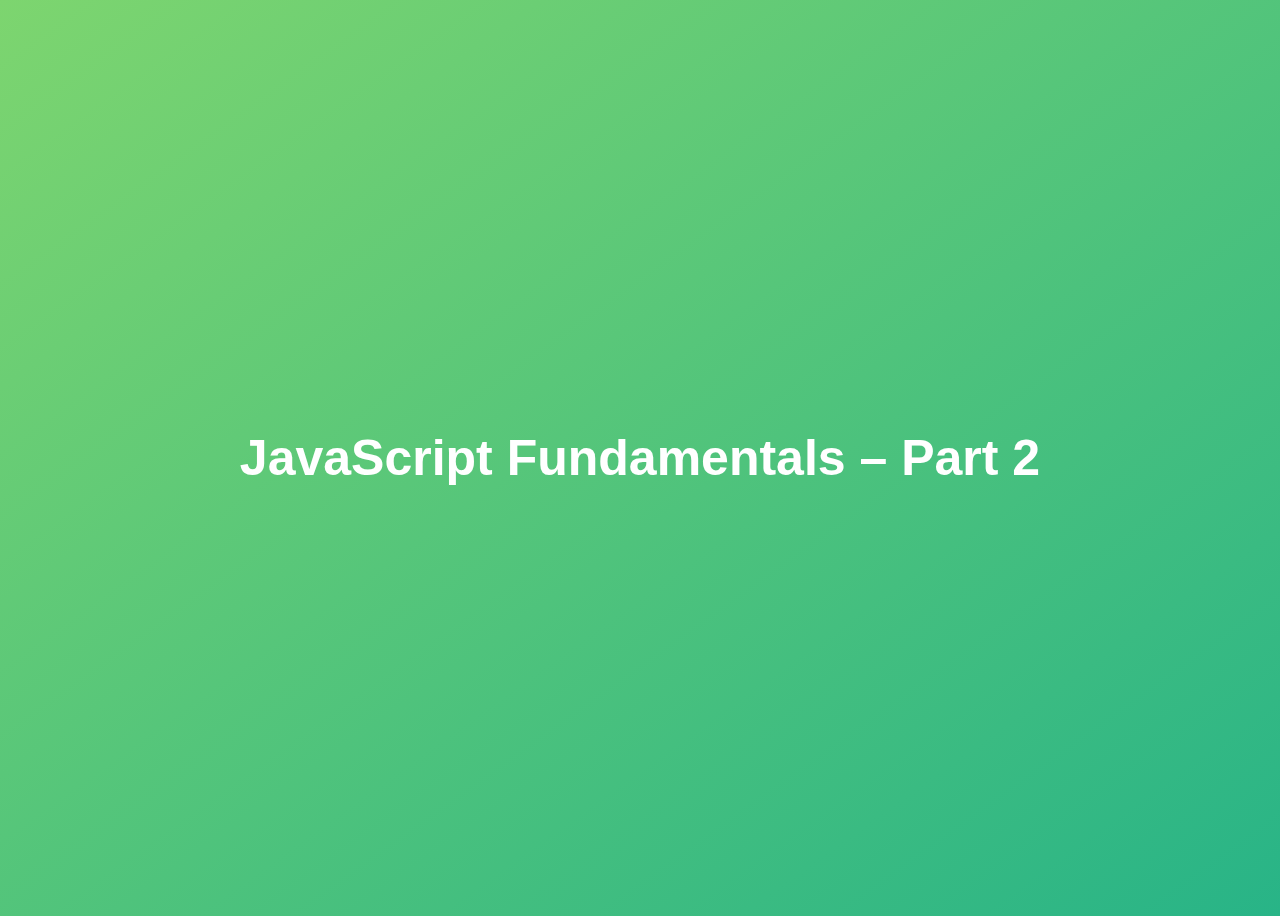
<file: 02 JS Fundamentals Part-2/index.html>
<!DOCTYPE html>
<html lang="en">
  <head>
    <meta charset="UTF-8" />
    <meta name="viewport" content="width=device-width, initial-scale=1.0" />
    <meta http-equiv="X-UA-Compatible" content="ie=edge" />
    <title>JavaScript Fundamentals – Part 2</title>
    <style>
      body {
        height: 100vh;
        display: flex;
        align-items: center;
        background: linear-gradient(to top left, #28b487, #7dd56f);
      }
      h1 {
        font-family: sans-serif;
        font-size: 50px;
        line-height: 1.3;
        width: 100%;
        padding: 30px;
        text-align: center;
        color: white;
      }
    </style>
  </head>
  <body>
    <h1>JavaScript Fundamentals – Part 2</h1>
    <script src="script.js"></script>
  </body>
</html>
</file>
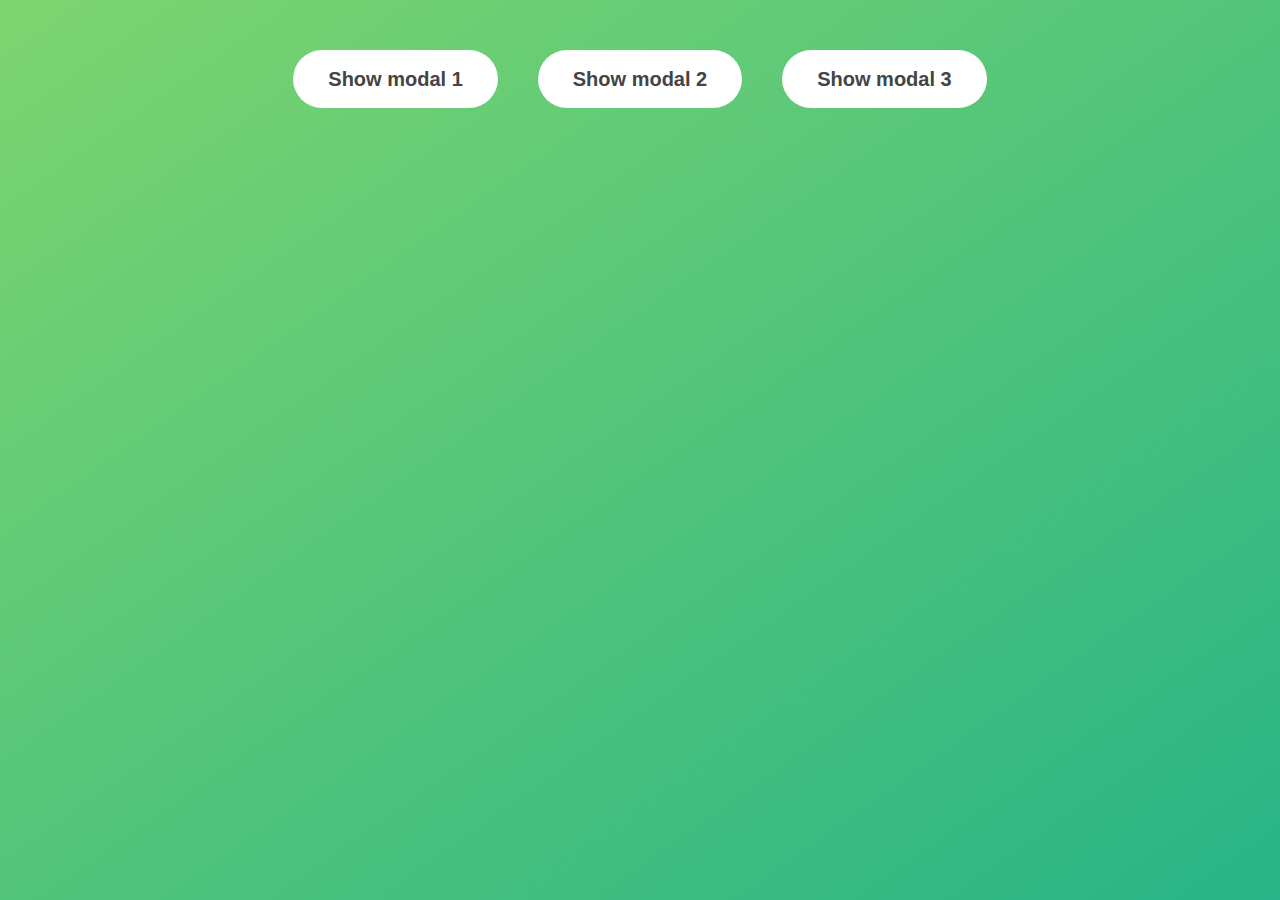
<file: 02 Modal Window/index.html>
<!DOCTYPE html>
<html lang="en">
  <head>
    <meta charset="UTF-8" />
    <meta name="viewport" content="width=device-width, initial-scale=1.0" />
    <meta http-equiv="X-UA-Compatible" content="ie=edge" />
    <link rel="stylesheet" href="style.css" />
    <title>Modal window</title>
  </head>
  <body>
    <button class="show-modal">Show modal 1</button>
    <button class="show-modal">Show modal 2</button>
    <button class="show-modal">Show modal 3</button>

    <div class="modal hidden">
      <button class="close-modal">&times;</button>
      <h1>I'm a modal window 😍</h1>
      <p>
        Lorem ipsum dolor sit amet, consectetur adipisicing elit, sed do eiusmod
        tempor incididunt ut labore et dolore magna aliqua. Ut enim ad minim
        veniam, quis nostrud exercitation ullamco laboris nisi ut aliquip ex ea
        commodo consequat. Duis aute irure dolor in reprehenderit in voluptate
        velit esse cillum dolore eu fugiat nulla pariatur. Excepteur sint
        occaecat cupidatat non proident, sunt in culpa qui officia deserunt
        mollit anim id est laborum.
      </p>
    </div>
    <div class="overlay hidden"></div>

    <script src="script.js"></script>
  </body>
</html>
</file>
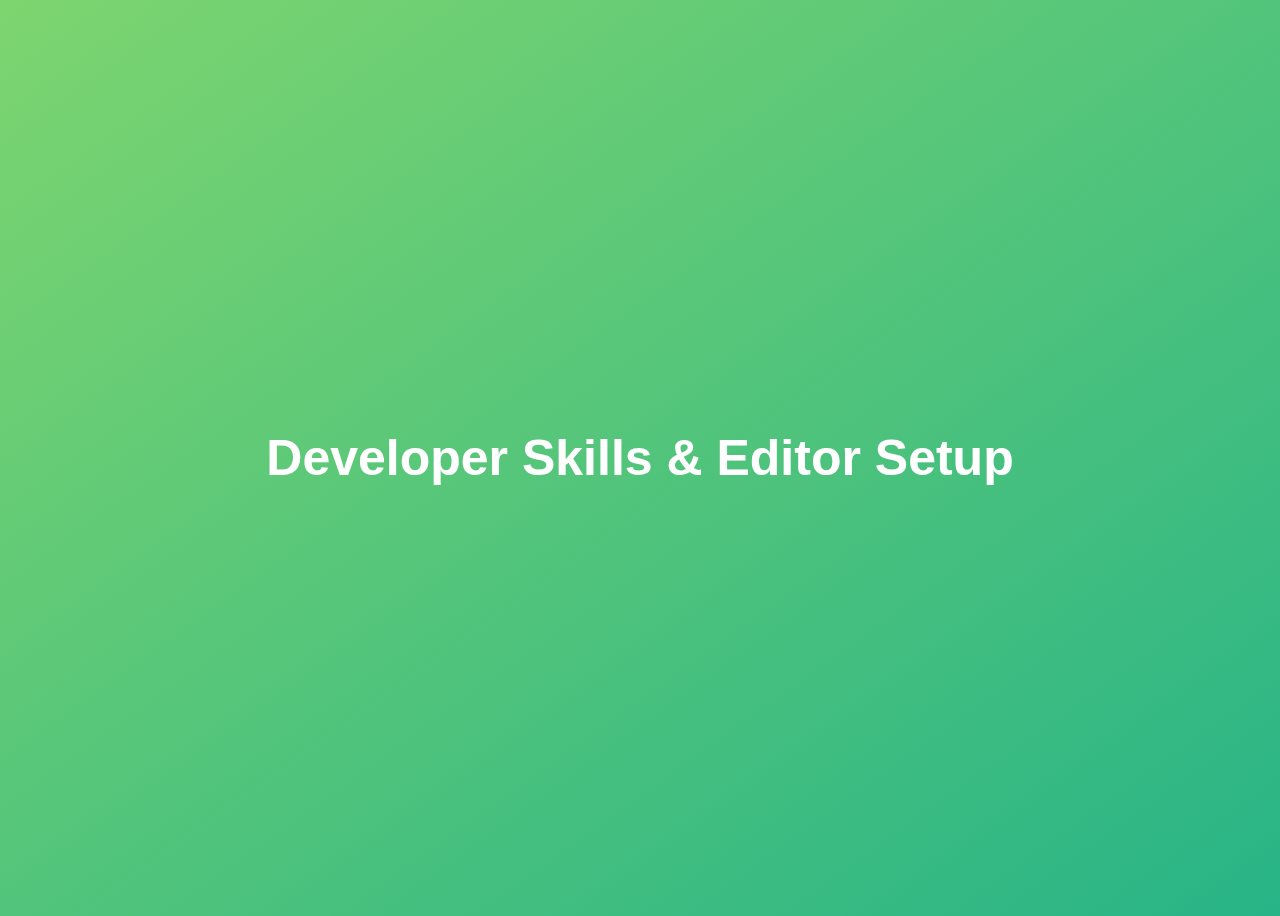
<file: 03 Developer Skills/index.html>
<!DOCTYPE html>
<html lang="en">
  <head>
    <meta charset="UTF-8" />
    <meta name="viewport" content="width=device-width, initial-scale=1.0" />
    <meta http-equiv="X-UA-Compatible" content="ie=edge" />
    <title>Developer Skills & Editor Setup</title>
    <style>
      body {
        height: 100vh;
        display: flex;
        align-items: center;
        background: linear-gradient(to top left, #28b487, #7dd56f);
      }
      h1 {
        font-family: sans-serif;
        font-size: 50px;
        line-height: 1.3;
        width: 100%;
        padding: 30px;
        text-align: center;
        color: white;
      }
    </style>
  </head>
  <body>
    <h1>Developer Skills & Editor Setup</h1>
    <script src="script.js"></script>
  </body>
</html>
</file>
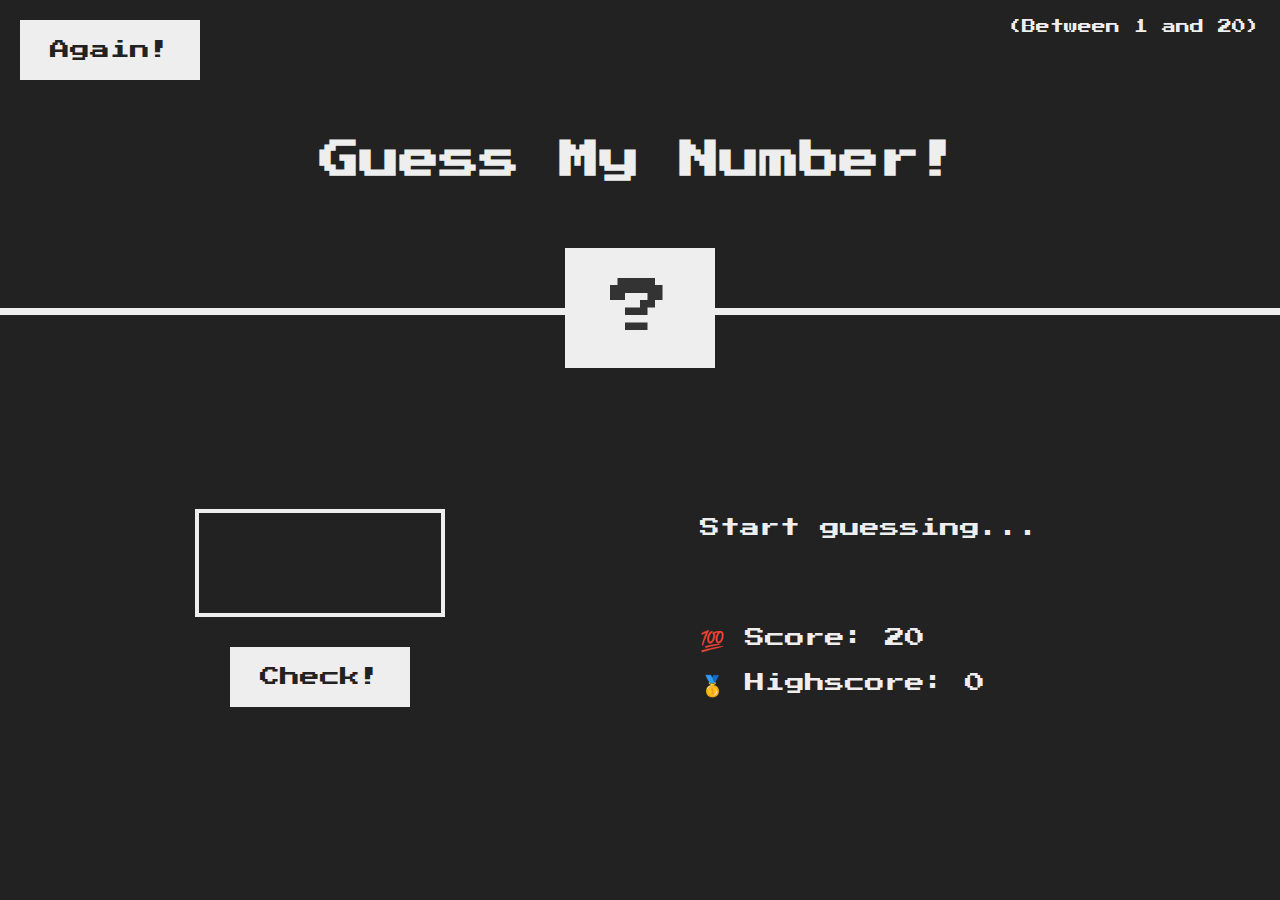
<file: 04 Guess My Number/index.html>
<!DOCTYPE html>
<html lang="en">
  <head>
    <meta charset="UTF-8" />
    <meta name="viewport" content="width=device-width, initial-scale=1.0" />
    <meta http-equiv="X-UA-Compatible" content="ie=edge" />
    <link rel="stylesheet" href="style.css" />
    <title>Guess My Number!</title>
  </head>
  <body>
    <header>
      <h1>Guess My Number!</h1>
      <p class="between">(Between 1 and 20)</p>
      <button class="btn again">Again!</button>
      <div class="number">?</div>
    </header>
    <main>
      <section class="left">
        <input type="number" class="guess" />
        <button class="btn check">Check!</button>
      </section>
      <section class="right">
        <p class="message">Start guessing...</p>
        <p class="label-score">💯 Score: <span class="score">20</span></p>
        <p class="label-highscore">
          🥇 Highscore: <span class="highscore">0</span>
        </p>
      </section>
    </main>
    <script src="script.js"></script>
  </body>
</html>
</file>
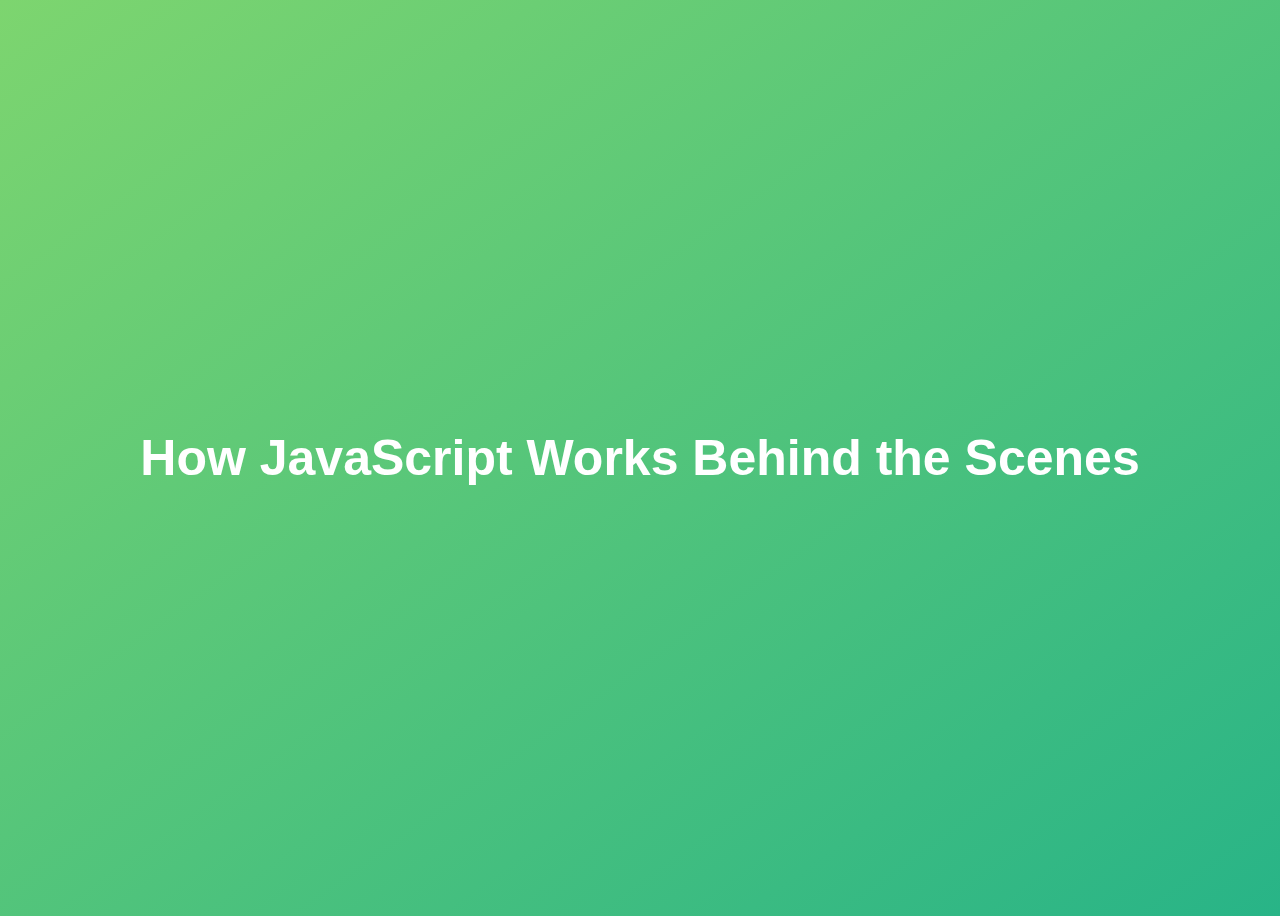
<file: 05 How JS Works Behind The Scenes/index.html>
<!DOCTYPE html>
<html lang="en">
  <head>
    <meta charset="UTF-8" />
    <meta name="viewport" content="width=device-width, initial-scale=1.0" />
    <meta http-equiv="X-UA-Compatible" content="ie=edge" />
    <title>How JavaScript Works Behind the Scenes</title>
    <style>
      body {
        height: 100vh;
        display: flex;
        align-items: center;
        background: linear-gradient(to top left, #28b487, #7dd56f);
      }
      h1 {
        font-family: sans-serif;
        font-size: 50px;
        line-height: 1.3;
        width: 100%;
        padding: 30px;
        text-align: center;
        color: white;
      }
    </style>
  </head>
  <body>
    <h1>How JavaScript Works Behind the Scenes</h1>
    <script src="script.js"></script>
  </body>
</html>
</file>
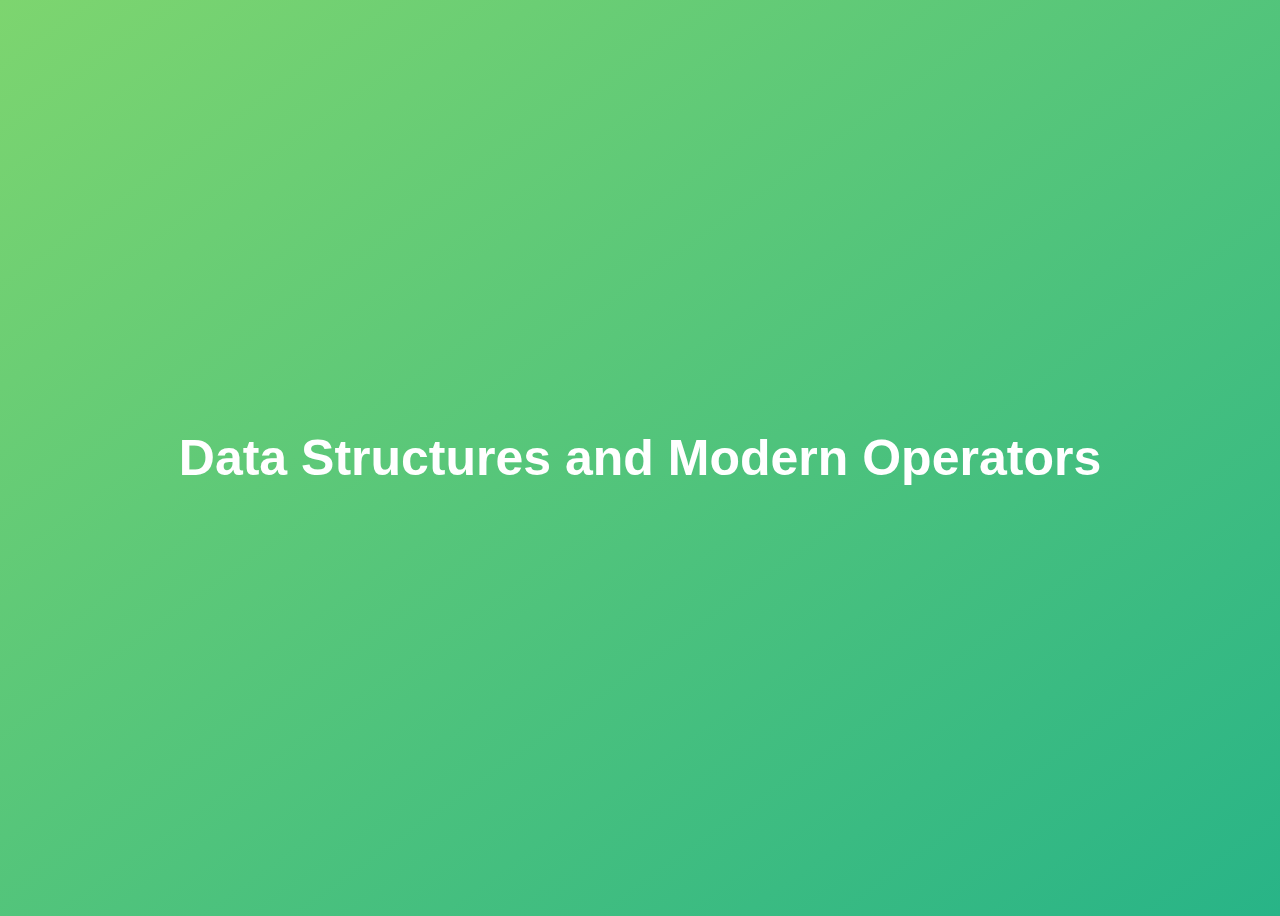
<file: 06 Data Structures, Operators, Strings/index.html>
<!DOCTYPE html>
<html lang="en">
  <head>
    <meta charset="UTF-8" />
    <meta name="viewport" content="width=device-width, initial-scale=1.0" />
    <meta http-equiv="X-UA-Compatible" content="ie=edge" />
    <title>Data Structures and Modern Operators</title>
    <style>
      body {
        height: 100vh;
        display: flex;
        align-items: center;
        background: linear-gradient(to top left, #28b487, #7dd56f);
      }
      h1 {
        font-family: sans-serif;
        font-size: 50px;
        line-height: 1.3;
        width: 100%;
        padding: 30px;
        text-align: center;
        color: white;
      }
      button {
        width: 50px;
        height: 20px;
        margin: 10px;
      }
      textarea {
        width: 300px;
        height: 100px;
      }
    </style>
  </head>
  <body>
    <h1>Data Structures and Modern Operators</h1>
    <script src="script.js"></script>
  </body>
</html>
</file>
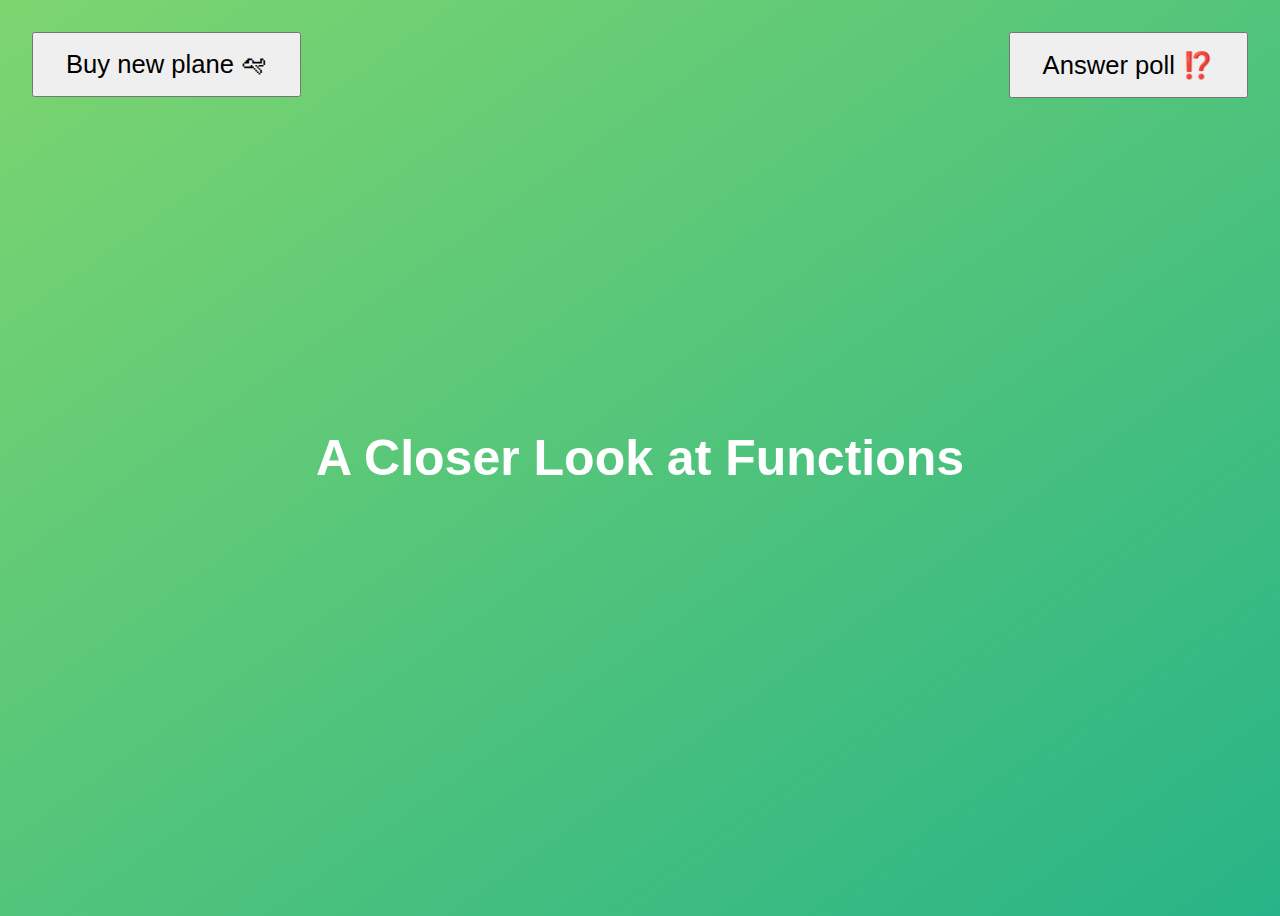
<file: 07 Functions/index.html>
<!DOCTYPE html>
<html lang="en">
  <head>
    <meta charset="UTF-8" />
    <meta name="viewport" content="width=device-width, initial-scale=1.0" />
    <meta http-equiv="X-UA-Compatible" content="ie=edge" />
    <title>A Closer Look at Functions</title>
    <style>
      body {
        height: 100vh;
        display: flex;
        align-items: center;
        background: linear-gradient(to top left, #28b487, #7dd56f);
      }
      h1 {
        font-family: sans-serif;
        font-size: 50px;
        line-height: 1.3;
        width: 100%;
        padding: 30px;
        text-align: center;
        color: white;
      }
      .buy,
      .poll {
        font-size: 1.6rem;
        padding: 1rem 2rem;
        position: absolute;
        top: 2rem;
      }
      .buy {
        left: 2rem;
      }
      .poll {
        right: 2rem;
      }
    </style>
  </head>
  <body>
    <h1>A Closer Look at Functions</h1>
    <button class="buy">Buy new plane 🛩</button>
    <button class="poll">Answer poll ⁉️</button>
    <script src="script.js"></script>
    <!-- adding the bind method js file to check the buy new plane 
    button DOM manipulation -->

    <!-- <script src="../07 Functions/01 JS Codes/06_theBindMethod.js"></script> -->
    <!-- adding challenge 1 js file  -->
    <script src="../07 Functions/02 Coding Challenges/challenge01.js"></script>
  </body>
</html>
</file>
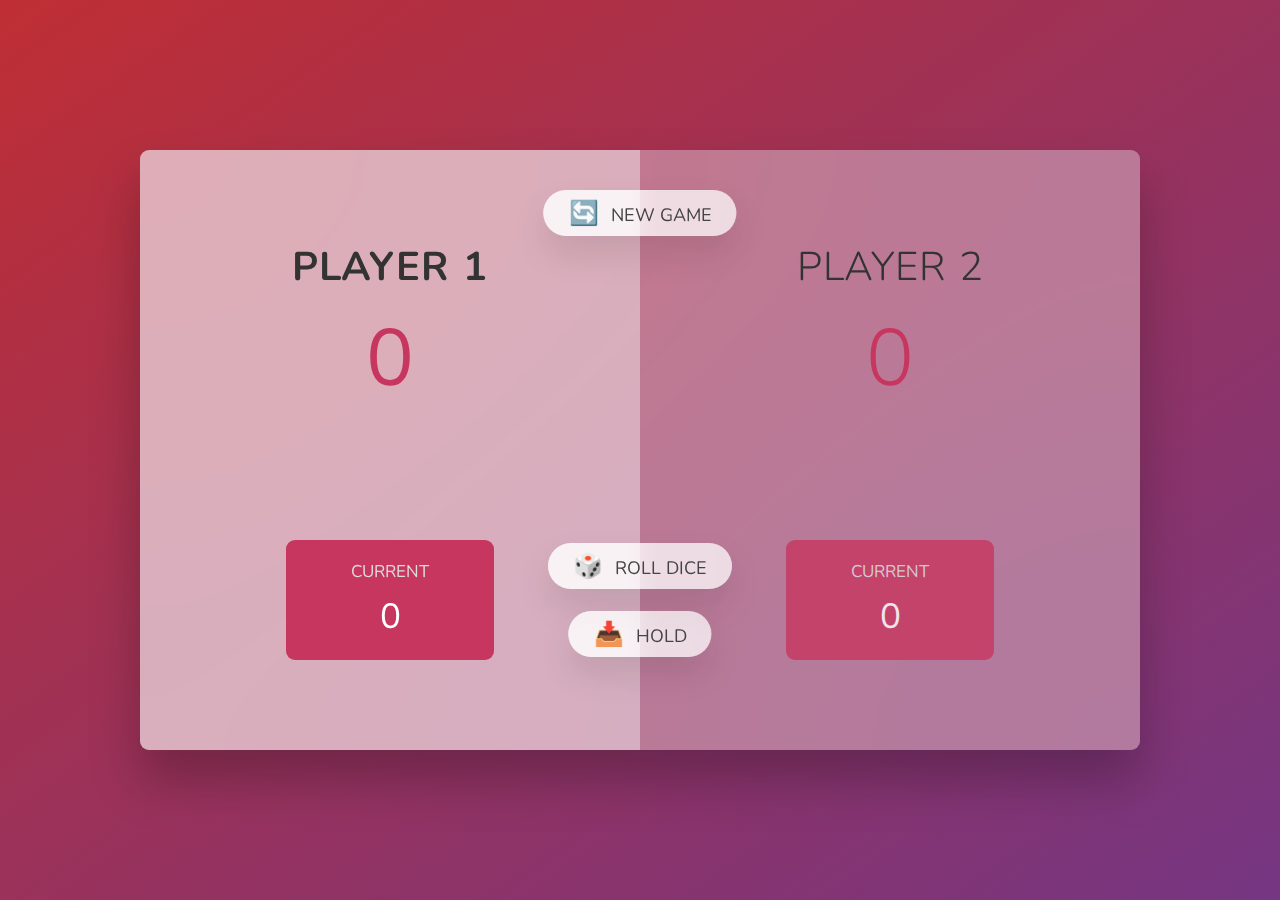
<file: 04 JS in the browser, DOM and event fundamentals/03 Pig Game/index.html>
<!DOCTYPE html>
<html lang="en">
  <head>
    <meta charset="UTF-8" />
    <meta name="viewport" content="width=device-width, initial-scale=1.0" />
    <meta http-equiv="X-UA-Compatible" content="ie=edge" />
    <link rel="stylesheet" href="style.css" />
    <title>Pig Game</title>
  </head>
  <body>
    <main>
      <section class="player player--0 player--active">
        <h2 class="name" id="name--0">Player 1</h2>
        <p class="score" id="score--0">43</p>
        <div class="current">
          <p class="current-label">Current</p>
          <p class="current-score" id="current--0">0</p>
        </div>
      </section>
      <section class="player player--1">
        <h2 class="name" id="name--1">Player 2</h2>
        <p class="score" id="score--1">24</p>
        <div class="current">
          <p class="current-label">Current</p>
          <p class="current-score" id="current--1">0</p>
        </div>
      </section>

      <img src="dice-5.png" alt="Playing dice" class="dice" />
      <button class="btn btn--new">🔄 New game</button>
      <button class="btn btn--roll">🎲 Roll dice</button>
      <button class="btn btn--hold">📥 Hold</button>
    </main>
    <script src="script.js"></script>
  </body>
</html>
</file>
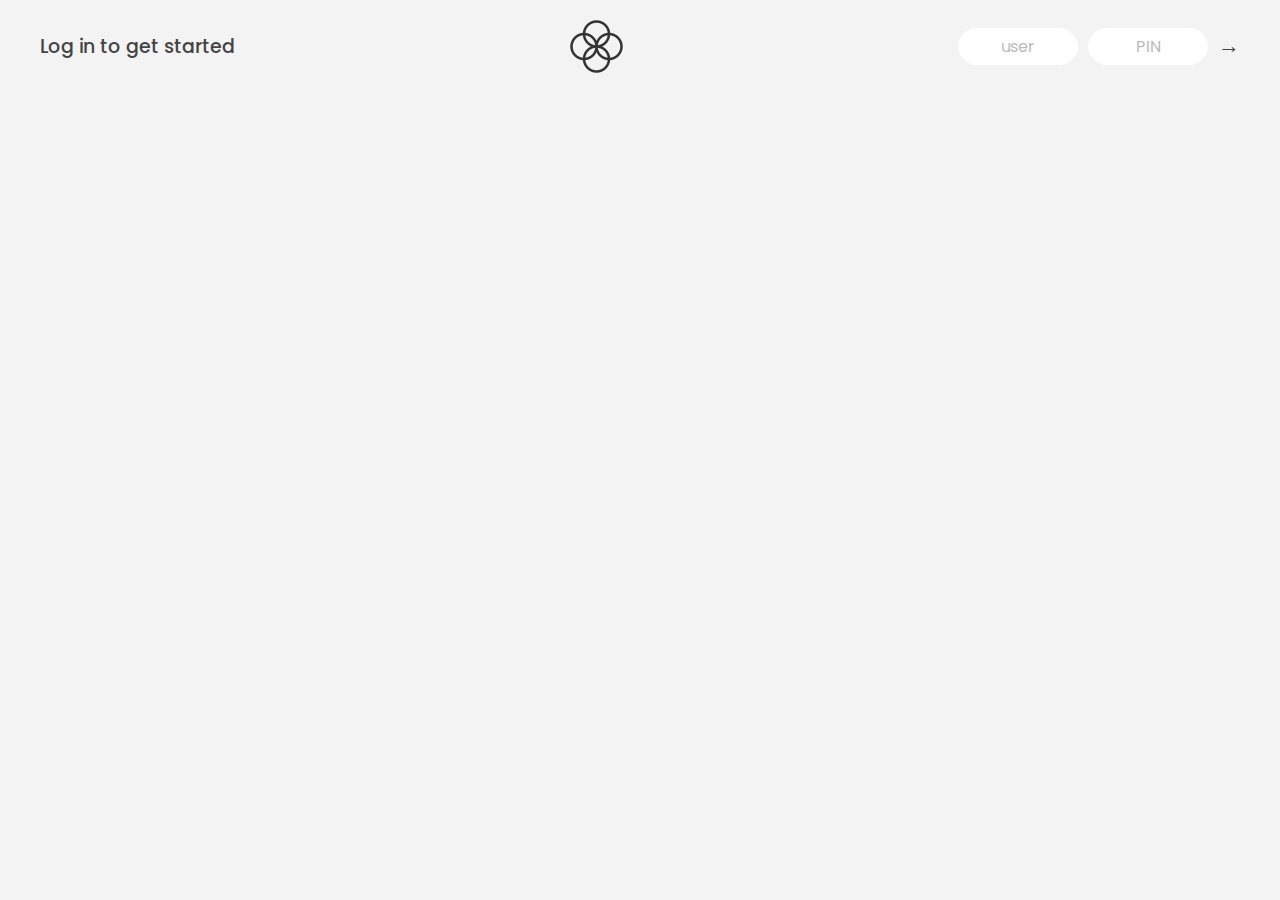
<file: 08 Working With Arrays/Arrays-Bankist/index.html>
<!DOCTYPE html>
<html lang="en">
  <head>
    <meta charset="UTF-8" />
    <meta name="viewport" content="width=device-width, initial-scale=1.0" />
    <meta http-equiv="X-UA-Compatible" content="ie=edge" />
    <link rel="shortcut icon" type="image/png" href="/icon.png" />

    <link
      href="https://fonts.googleapis.com/css?family=Poppins:400,500,600&display=swap"
      rel="stylesheet"
    />

    <link rel="stylesheet" href="style.css" />
    <title>Bankist</title>
  </head>
  <body>
    <!-- TOP NAVIGATION -->
    <nav>
      <p class="welcome">Log in to get started</p>
      <img src="logo.png" alt="Logo" class="logo" />
      <form class="login">
        <input
          type="text"
          placeholder="user"
          class="login__input login__input--user"
        />
        <!-- In practice, use type="password" -->
        <input
          type="text"
          placeholder="PIN"
          maxlength="4"
          class="login__input login__input--pin"
        />
        <button class="login__btn">&rarr;</button>
      </form>
    </nav>

    <main class="app">
      <!-- BALANCE -->
      <div class="balance">
        <div>
          <p class="balance__label">Current balance</p>
          <p class="balance__date">
            As of <span class="date">05/03/2037</span>
          </p>
        </div>
        <p class="balance__value">0000€</p>
      </div>

      <!-- MOVEMENTS -->
      <div class="movements">
        <div class="movements__row">
          <div class="movements__type movements__type--deposit">2 deposit</div>
          <div class="movements__date">3 days ago</div>
          <div class="movements__value">4 000€</div>
        </div>
        <div class="movements__row">
          <div class="movements__type movements__type--withdrawal">
            1 withdrawal
          </div>
          <div class="movements__date">24/01/2037</div>
          <div class="movements__value">-378€</div>
        </div>
      </div>

      <!-- SUMMARY -->
      <div class="summary">
        <p class="summary__label">In</p>
        <p class="summary__value summary__value--in">0000€</p>
        <p class="summary__label">Out</p>
        <p class="summary__value summary__value--out">0000€</p>
        <p class="summary__label">Interest</p>
        <p class="summary__value summary__value--interest">0000€</p>
        <button class="btn--sort">&downarrow; SORT</button>
      </div>

      <!-- OPERATION: TRANSFERS -->
      <div class="operation operation--transfer">
        <h2>Transfer money</h2>
        <form class="form form--transfer">
          <input type="text" class="form__input form__input--to" />
          <input type="number" class="form__input form__input--amount" />
          <button class="form__btn form__btn--transfer">&rarr;</button>
          <label class="form__label">Transfer to</label>
          <label class="form__label">Amount</label>
        </form>
      </div>

      <!-- OPERATION: LOAN -->
      <div class="operation operation--loan">
        <h2>Request loan</h2>
        <form class="form form--loan">
          <input type="number" class="form__input form__input--loan-amount" />
          <button class="form__btn form__btn--loan">&rarr;</button>
          <label class="form__label form__label--loan">Amount</label>
        </form>
      </div>

      <!-- OPERATION: CLOSE -->
      <div class="operation operation--close">
        <h2>Close account</h2>
        <form class="form form--close">
          <input type="text" class="form__input form__input--user" />
          <input
            type="password"
            maxlength="6"
            class="form__input form__input--pin"
          />
          <button class="form__btn form__btn--close">&rarr;</button>
          <label class="form__label">Confirm user</label>
          <label class="form__label">Confirm PIN</label>
        </form>
      </div>

      <!-- LOGOUT TIMER -->
      <p class="logout-timer">
        You will be logged out in <span class="timer">05:00</span>
      </p>
    </main>

    <!-- <footer>
      &copy; by Jonas Schmedtmann. Don't claim as your own :)
    </footer> -->

    <script src="script.js"></script>
  </body>
</html>
</file>
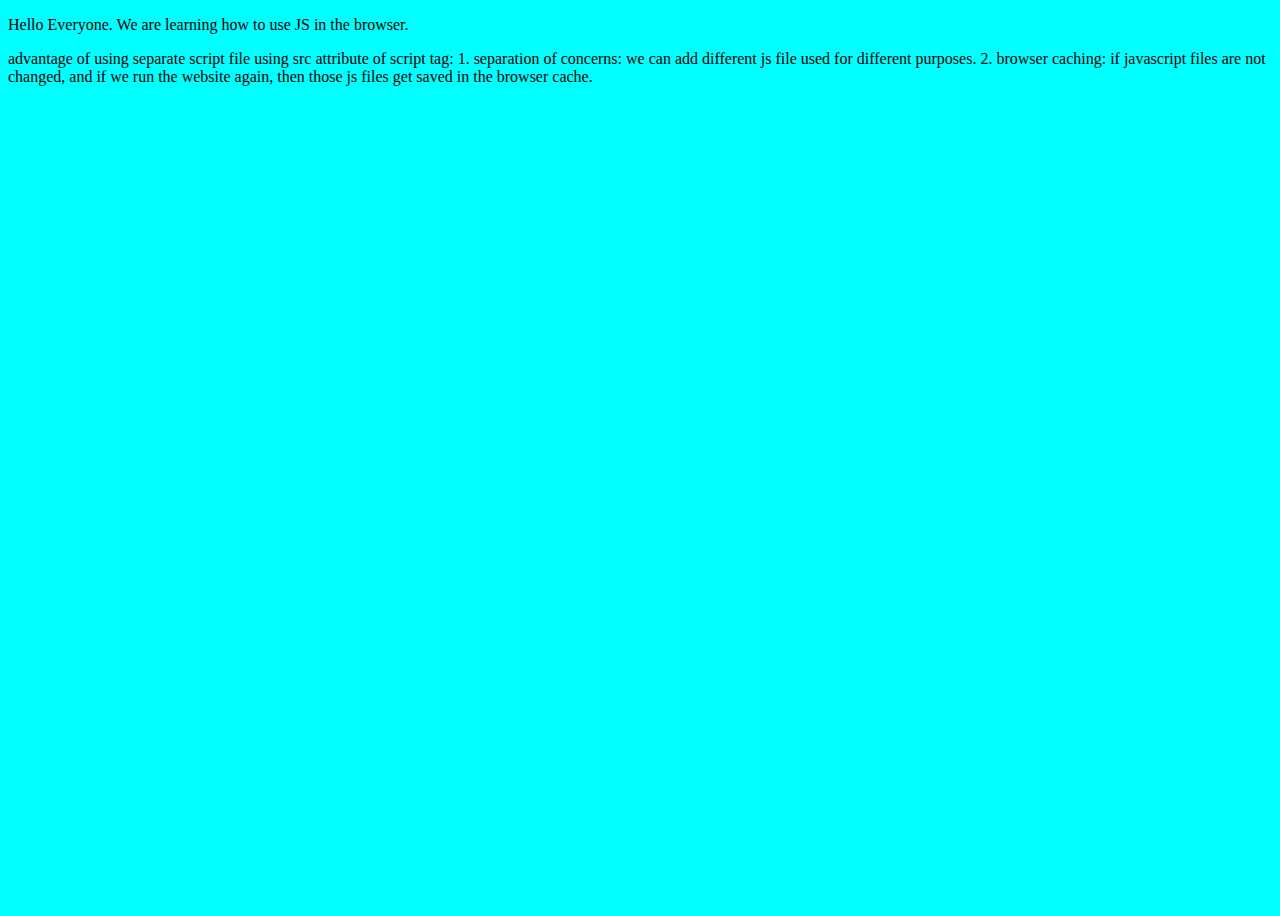
<file: chapter 6 - JS in the browser/1. script tag/index.html>
<!DOCTYPE html>
<html lang="en">

<head>
    <meta charset="UTF-8">
    <meta name="viewport" content="width=device-width, initial-scale=1.0">
    <title>JS in The Browser</title>
    <!-- include style file  -->
    <link rel="stylesheet" href="style.css">
</head>


<p> Hello Everyone. We are learning how to use JS in the browser.</p>
<div>advantage of using separate script file using src attribute of script tag:
    1. separation of concerns: we can add different js file used for different purposes.
    2. browser caching: if javascript files are not changed, and if we run the website again, then those js files
    get saved in the browser cache.</div>


<!-- js file  -->
<script src="script.js">
    console.log("this is bad practice");
        // this will not be shown in the console.
        // as we already added script file.
        // this will be ignored by the browser
        // it may vary depending on browser.
</script>
</body>

</html>
</file>
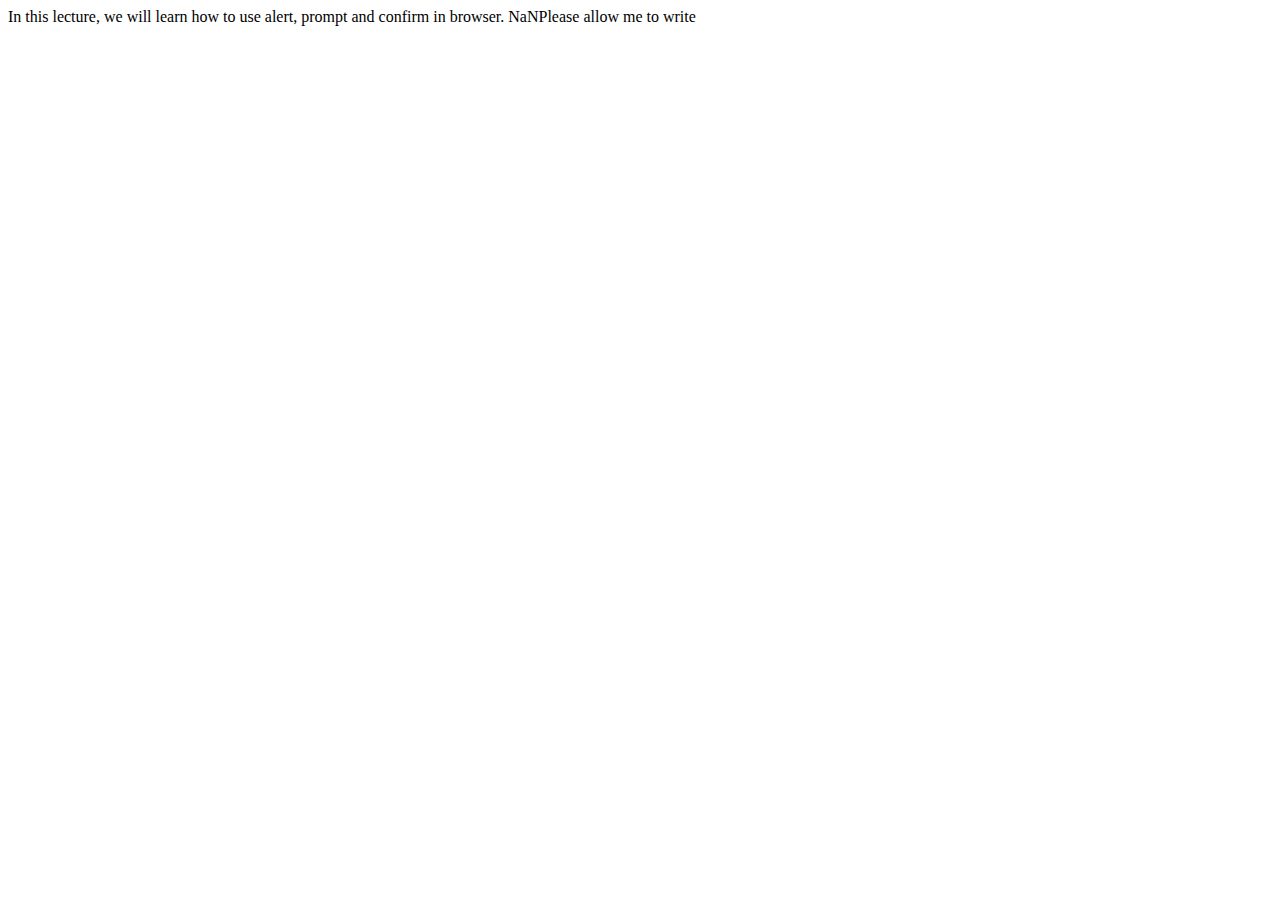
<file: chapter 6 - JS in the browser/3. alert,prompt,confirm/index.html>
<!DOCTYPE html>
<html lang="en">

<head>
    <meta charset="UTF-8">
    <meta name="viewport" content="width=device-width, initial-scale=1.0">
    <title>Alert,Prompt,Confirm</title>
</head>

<body>
    In this lecture, we will learn how to use alert, prompt and confirm in browser.

    <!-- js file  -->
    <script src="script.js"></script>
</body>

</html>
</file>
<file: 02 Modal Window/style.css>
* {
  margin: 0;
  padding: 0;
  box-sizing: inherit;
}

html {
  font-size: 62.5%;
  box-sizing: border-box;
}

body {
  font-family: sans-serif;
  color: #333;
  line-height: 1.5;
  height: 100vh;
  position: relative;
  display: flex;
  align-items: flex-start;
  justify-content: center;
  background: linear-gradient(to top left, #28b487, #7dd56f);
}

.show-modal {
  font-size: 2rem;
  font-weight: 600;
  padding: 1.75rem 3.5rem;
  margin: 5rem 2rem;
  border: none;
  background-color: #fff;
  color: #444;
  border-radius: 10rem;
  cursor: pointer;
}

.close-modal {
  position: absolute;
  top: 1.2rem;
  right: 2rem;
  font-size: 5rem;
  color: #333;
  cursor: pointer;
  border: none;
  background: none;
}

h1 {
  font-size: 2.5rem;
  margin-bottom: 2rem;
}

p {
  font-size: 1.8rem;
}

/* -------------------------- */
/* CLASSES TO MAKE MODAL WORK */
.hidden {
  display: none;
}

.modal {
  position: absolute;
  top: 50%;
  left: 50%;
  transform: translate(-50%, -50%);
  width: 70%;

  background-color: white;
  padding: 6rem;
  border-radius: 5px;
  box-shadow: 0 3rem 5rem rgba(0, 0, 0, 0.3);
  z-index: 10;
}

.overlay {
  position: absolute;
  top: 0;
  left: 0;
  width: 100%;
  height: 100%;
  background-color: rgba(0, 0, 0, 0.6);
  backdrop-filter: blur(3px);
  z-index: 5;
}
</file>
<file: 04 Guess My Number/style.css>
@import url('https://fonts.googleapis.com/css?family=Press+Start+2P&display=swap');

* {
  margin: 0;
  padding: 0;
  box-sizing: inherit;
}

html {
  font-size: 62.5%;
  box-sizing: border-box;
}

body {
  font-family: 'Press Start 2P', sans-serif;
  color: #eee;
  background-color: #222;
  /* background-color: #60b347; */
}

/* LAYOUT */
header {
  position: relative;
  height: 35vh;
  border-bottom: 7px solid #eee;
}

main {
  height: 65vh;
  color: #eee;
  display: flex;
  align-items: center;
  justify-content: space-around;
}

.left {
  width: 52rem;
  display: flex;
  flex-direction: column;
  align-items: center;
}

.right {
  width: 52rem;
  font-size: 2rem;
}

/* ELEMENTS STYLE */
h1 {
  font-size: 4rem;
  text-align: center;
  position: absolute;
  width: 100%;
  top: 52%;
  left: 50%;
  transform: translate(-50%, -50%);
}

.number {
  background: #eee;
  color: #333;
  font-size: 6rem;
  width: 15rem;
  padding: 3rem 0rem;
  text-align: center;
  position: absolute;
  bottom: 0;
  left: 50%;
  transform: translate(-50%, 50%);
}

.between {
  font-size: 1.4rem;
  position: absolute;
  top: 2rem;
  right: 2rem;
}

.again {
  position: absolute;
  top: 2rem;
  left: 2rem;
}

.guess {
  background: none;
  border: 4px solid #eee;
  font-family: inherit;
  color: inherit;
  font-size: 5rem;
  padding: 2.5rem;
  width: 25rem;
  text-align: center;
  display: block;
  margin-bottom: 3rem;
}

.btn {
  border: none;
  background-color: #eee;
  color: #222;
  font-size: 2rem;
  font-family: inherit;
  padding: 2rem 3rem;
  cursor: pointer;
}

.btn:hover {
  background-color: #ccc;
}

.message {
  margin-bottom: 8rem;
  height: 3rem;
}

.label-score {
  margin-bottom: 2rem;
}
</file>
<file: 04 JS in the browser, DOM and event fundamentals/03 Pig Game/style.css>
@import url('https://fonts.googleapis.com/css2?family=Nunito&display=swap');

* {
  margin: 0;
  padding: 0;
  box-sizing: inherit;
}

html {
  font-size: 62.5%;
  box-sizing: border-box;
}

body {
  font-family: 'Nunito', sans-serif;
  font-weight: 400;
  height: 100vh;
  color: #333;
  background-image: linear-gradient(to top left, #753682 0%, #bf2e34 100%);
  display: flex;
  align-items: center;
  justify-content: center;
}

/* LAYOUT */
main {
  position: relative;
  width: 100rem;
  height: 60rem;
  background-color: rgba(255, 255, 255, 0.35);
  backdrop-filter: blur(200px);
  filter: blur();
  box-shadow: 0 3rem 5rem rgba(0, 0, 0, 0.25);
  border-radius: 9px;
  overflow: hidden;
  display: flex;
}

.player {
  flex: 50%;
  padding: 9rem;
  display: flex;
  flex-direction: column;
  align-items: center;
  transition: all 0.75s;
}

/* ELEMENTS */
.name {
  position: relative;
  font-size: 4rem;
  text-transform: uppercase;
  letter-spacing: 1px;
  word-spacing: 2px;
  font-weight: 300;
  margin-bottom: 1rem;
}

.score {
  font-size: 8rem;
  font-weight: 300;
  color: #c7365f;
  margin-bottom: auto;
}

.player--active {
  background-color: rgba(255, 255, 255, 0.4);
}
.player--active .name {
  font-weight: 700;
}
.player--active .score {
  font-weight: 400;
}

.player--active .current {
  opacity: 1;
}

.current {
  background-color: #c7365f;
  opacity: 0.8;
  border-radius: 9px;
  color: #fff;
  width: 65%;
  padding: 2rem;
  text-align: center;
  transition: all 0.75s;
}

.current-label {
  text-transform: uppercase;
  margin-bottom: 1rem;
  font-size: 1.7rem;
  color: #ddd;
}

.current-score {
  font-size: 3.5rem;
}

/* ABSOLUTE POSITIONED ELEMENTS */
.btn {
  position: absolute;
  left: 50%;
  transform: translateX(-50%);
  color: #444;
  background: none;
  border: none;
  font-family: inherit;
  font-size: 1.8rem;
  text-transform: uppercase;
  cursor: pointer;
  font-weight: 400;
  transition: all 0.2s;

  background-color: white;
  background-color: rgba(255, 255, 255, 0.6);
  backdrop-filter: blur(10px);

  padding: 0.7rem 2.5rem;
  border-radius: 50rem;
  box-shadow: 0 1.75rem 3.5rem rgba(0, 0, 0, 0.1);
}

.btn::first-letter {
  font-size: 2.4rem;
  display: inline-block;
  margin-right: 0.7rem;
}

.btn--new {
  top: 4rem;
}
.btn--roll {
  top: 39.3rem;
}
.btn--hold {
  top: 46.1rem;
}

.btn:active {
  transform: translate(-50%, 3px);
  box-shadow: 0 1rem 2rem rgba(0, 0, 0, 0.15);
}

.btn:focus {
  outline: none;
}

.dice {
  position: absolute;
  left: 50%;
  top: 16.5rem;
  transform: translateX(-50%);
  height: 10rem;
  box-shadow: 0 2rem 5rem rgba(0, 0, 0, 0.2);
}

.player--winner {
  background-color: #2f2f2f;
}

.player--winner .name {
  font-weight: 700;
  color: #c7365f;
}
.hidden {
  display: none;
}
</file>
<file: 08 Working With Arrays/Arrays-Bankist/style.css>
/*
 * Use this CSS to learn some intersting techniques,
 * in case you're wondering how I built the UI.
 * Have fun! 😁
 */

* {
  margin: 0;
  padding: 0;
  box-sizing: inherit;
}

html {
  font-size: 62.5%;
  box-sizing: border-box;
}

body {
  font-family: "Poppins", sans-serif;
  color: #444;
  background-color: #f3f3f3;
  height: 100vh;
  padding: 2rem;
}

nav {
  display: flex;
  justify-content: space-between;
  align-items: center;
  padding: 0 2rem;
}

.welcome {
  font-size: 1.9rem;
  font-weight: 500;
}

.logo {
  height: 5.25rem;
}

.login {
  display: flex;
}

.login__input {
  border: none;
  padding: 0.5rem 2rem;
  font-size: 1.6rem;
  font-family: inherit;
  text-align: center;
  width: 12rem;
  border-radius: 10rem;
  margin-right: 1rem;
  color: inherit;
  border: 1px solid #fff;
  transition: all 0.3s;
}

.login__input:focus {
  outline: none;
  border: 1px solid #ccc;
}

.login__input::placeholder {
  color: #bbb;
}

.login__btn {
  border: none;
  background: none;
  font-size: 2.2rem;
  color: inherit;
  cursor: pointer;
  transition: all 0.3s;
}

.login__btn:hover,
.login__btn:focus,
.btn--sort:hover,
.btn--sort:focus {
  outline: none;
  color: #777;
}

/* MAIN */
.app {
  position: relative;
  max-width: 100rem;
  margin: 4rem auto;
  display: grid;
  grid-template-columns: 4fr 3fr;
  grid-template-rows: auto repeat(3, 15rem) auto;
  gap: 2rem;

  /* NOTE This creates the fade in/out anumation */
  opacity: 0;
  transition: all 1s;
}

.balance {
  grid-column: 1 / span 2;
  display: flex;
  align-items: flex-end;
  justify-content: space-between;
  margin-bottom: 2rem;
}

.balance__label {
  font-size: 2.2rem;
  font-weight: 500;
  margin-bottom: -0.2rem;
}

.balance__date {
  font-size: 1.4rem;
  color: #888;
}

.balance__value {
  font-size: 4.5rem;
  font-weight: 400;
}

/* MOVEMENTS */
.movements {
  grid-row: 2 / span 3;
  background-color: #fff;
  border-radius: 1rem;
  overflow: scroll;
}

.movements__row {
  padding: 2.25rem 4rem;
  display: flex;
  align-items: center;
  border-bottom: 1px solid #eee;
}

.movements__type {
  font-size: 1.1rem;
  text-transform: uppercase;
  font-weight: 500;
  color: #fff;
  padding: 0.1rem 1rem;
  border-radius: 10rem;
  margin-right: 2rem;
}

.movements__date {
  font-size: 1.1rem;
  text-transform: uppercase;
  font-weight: 500;
  color: #666;
}

.movements__type--deposit {
  background-image: linear-gradient(to top left, #39b385, #9be15d);
}

.movements__type--withdrawal {
  background-image: linear-gradient(to top left, #e52a5a, #ff585f);
}

.movements__value {
  font-size: 1.7rem;
  margin-left: auto;
}

/* SUMMARY */
.summary {
  grid-row: 5 / 6;
  display: flex;
  align-items: baseline;
  padding: 0 0.3rem;
  margin-top: 1rem;
}

.summary__label {
  font-size: 1.2rem;
  font-weight: 500;
  text-transform: uppercase;
  margin-right: 0.8rem;
}

.summary__value {
  font-size: 2.2rem;
  margin-right: 2.5rem;
}

.summary__value--in,
.summary__value--interest {
  color: #66c873;
}

.summary__value--out {
  color: #f5465d;
}

.btn--sort {
  margin-left: auto;
  border: none;
  background: none;
  font-size: 1.3rem;
  font-weight: 500;
  cursor: pointer;
}

/* OPERATIONS */
.operation {
  border-radius: 1rem;
  padding: 3rem 4rem;
  color: #333;
}

.operation--transfer {
  background-image: linear-gradient(to top left, #ffb003, #ffcb03);
}

.operation--loan {
  background-image: linear-gradient(to top left, #39b385, #9be15d);
}

.operation--close {
  background-image: linear-gradient(to top left, #e52a5a, #ff585f);
}

h2 {
  margin-bottom: 1.5rem;
  font-size: 1.7rem;
  font-weight: 600;
  color: #333;
}

.form {
  display: grid;
  grid-template-columns: 2.5fr 2.5fr 1fr;
  grid-template-rows: auto auto;
  gap: 0.4rem 1rem;
}

/* Exceptions for interst */
.form.form--loan {
  grid-template-columns: 2.5fr 1fr 2.5fr;
}
.form__label--loan {
  grid-row: 2;
}
/* End exceptions */

.form__input {
  width: 100%;
  border: none;
  background-color: rgba(255, 255, 255, 0.4);
  font-family: inherit;
  font-size: 1.5rem;
  text-align: center;
  color: #333;
  padding: 0.3rem 1rem;
  border-radius: 0.7rem;
  transition: all 0.3s;
}

.form__input:focus {
  outline: none;
  background-color: rgba(255, 255, 255, 0.6);
}

.form__label {
  font-size: 1.3rem;
  text-align: center;
}

.form__btn {
  border: none;
  border-radius: 0.7rem;
  font-size: 1.8rem;
  background-color: #fff;
  cursor: pointer;
  transition: all 0.3s;
}

.form__btn:focus {
  outline: none;
  background-color: rgba(255, 255, 255, 0.8);
}

.logout-timer {
  padding: 0 0.3rem;
  margin-top: 1.9rem;
  text-align: right;
  font-size: 1.25rem;
}

.timer {
  font-weight: 600;
}
</file>
<file: chapter 6 - JS in the browser/1. script tag/style.css>
html,
body {
    height: 100%;
    width: 100%;
}

body {
    background-color: aqua;
}
</file>
